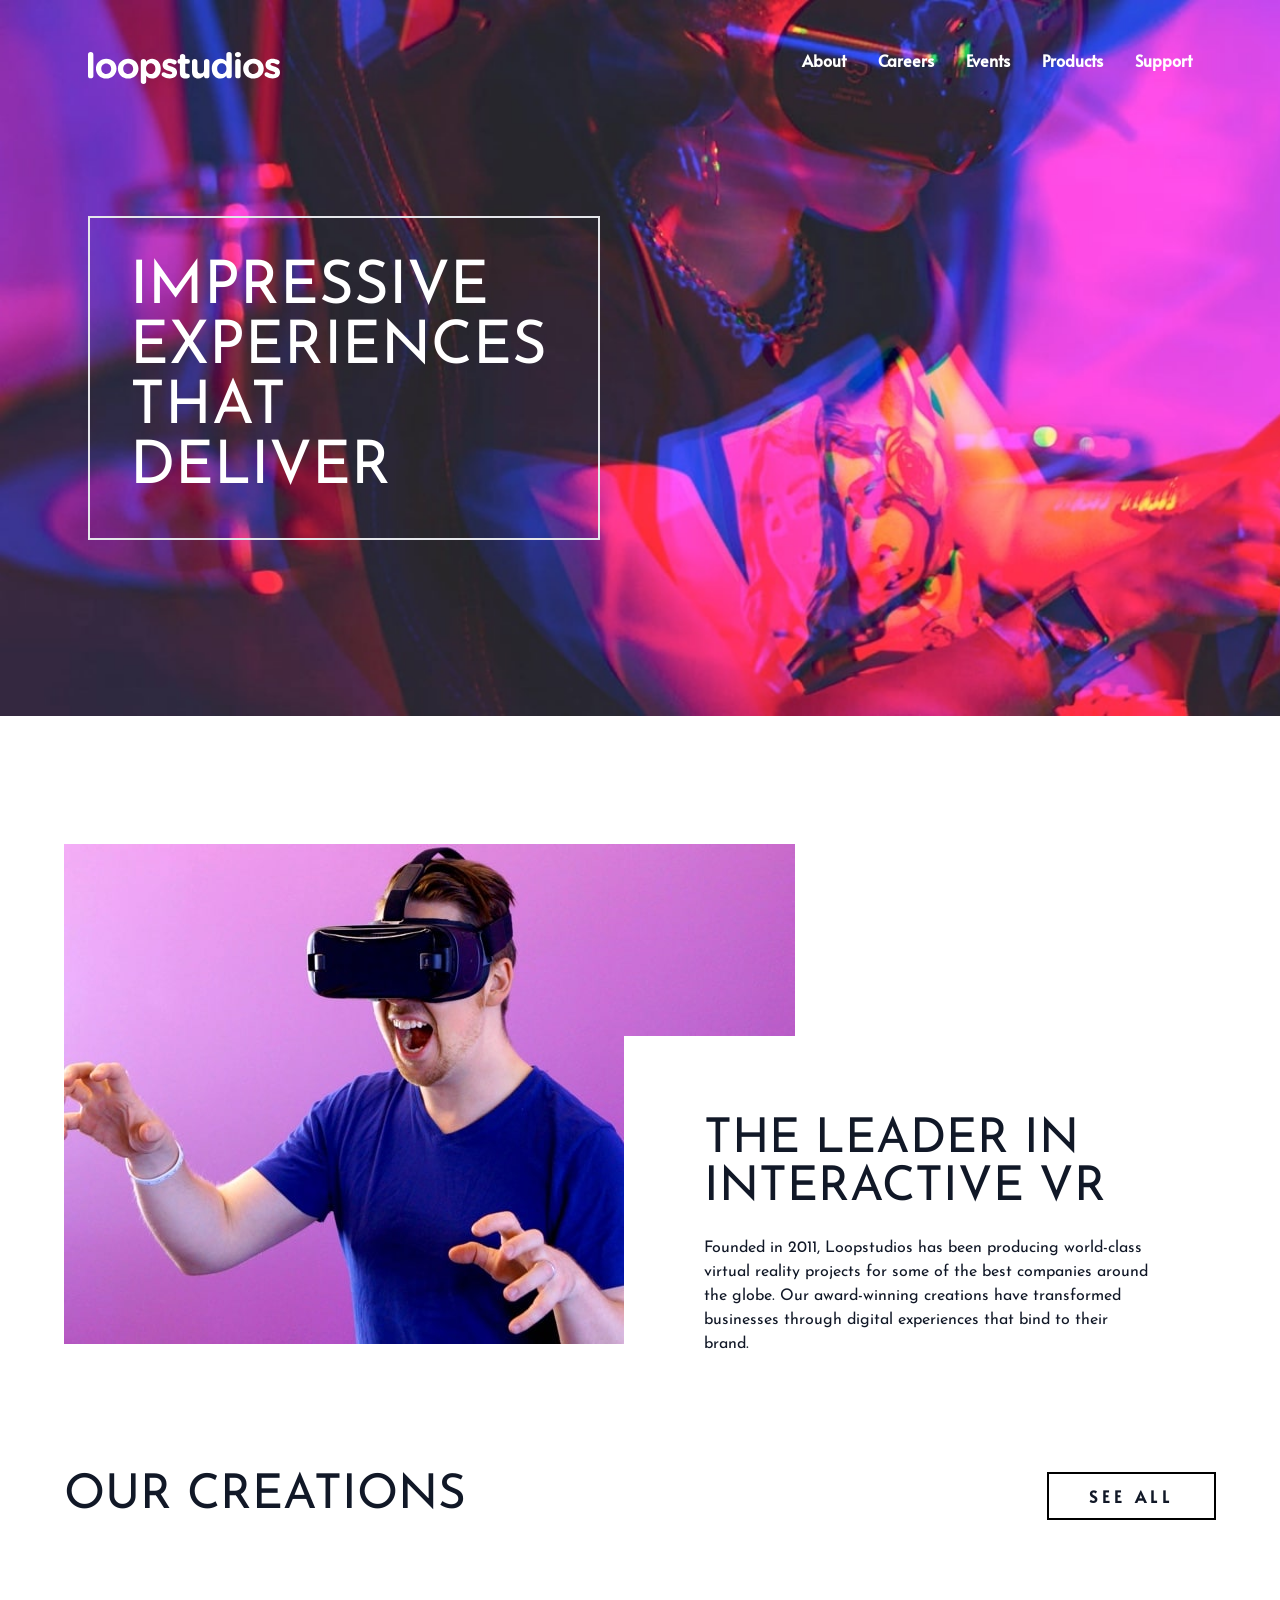
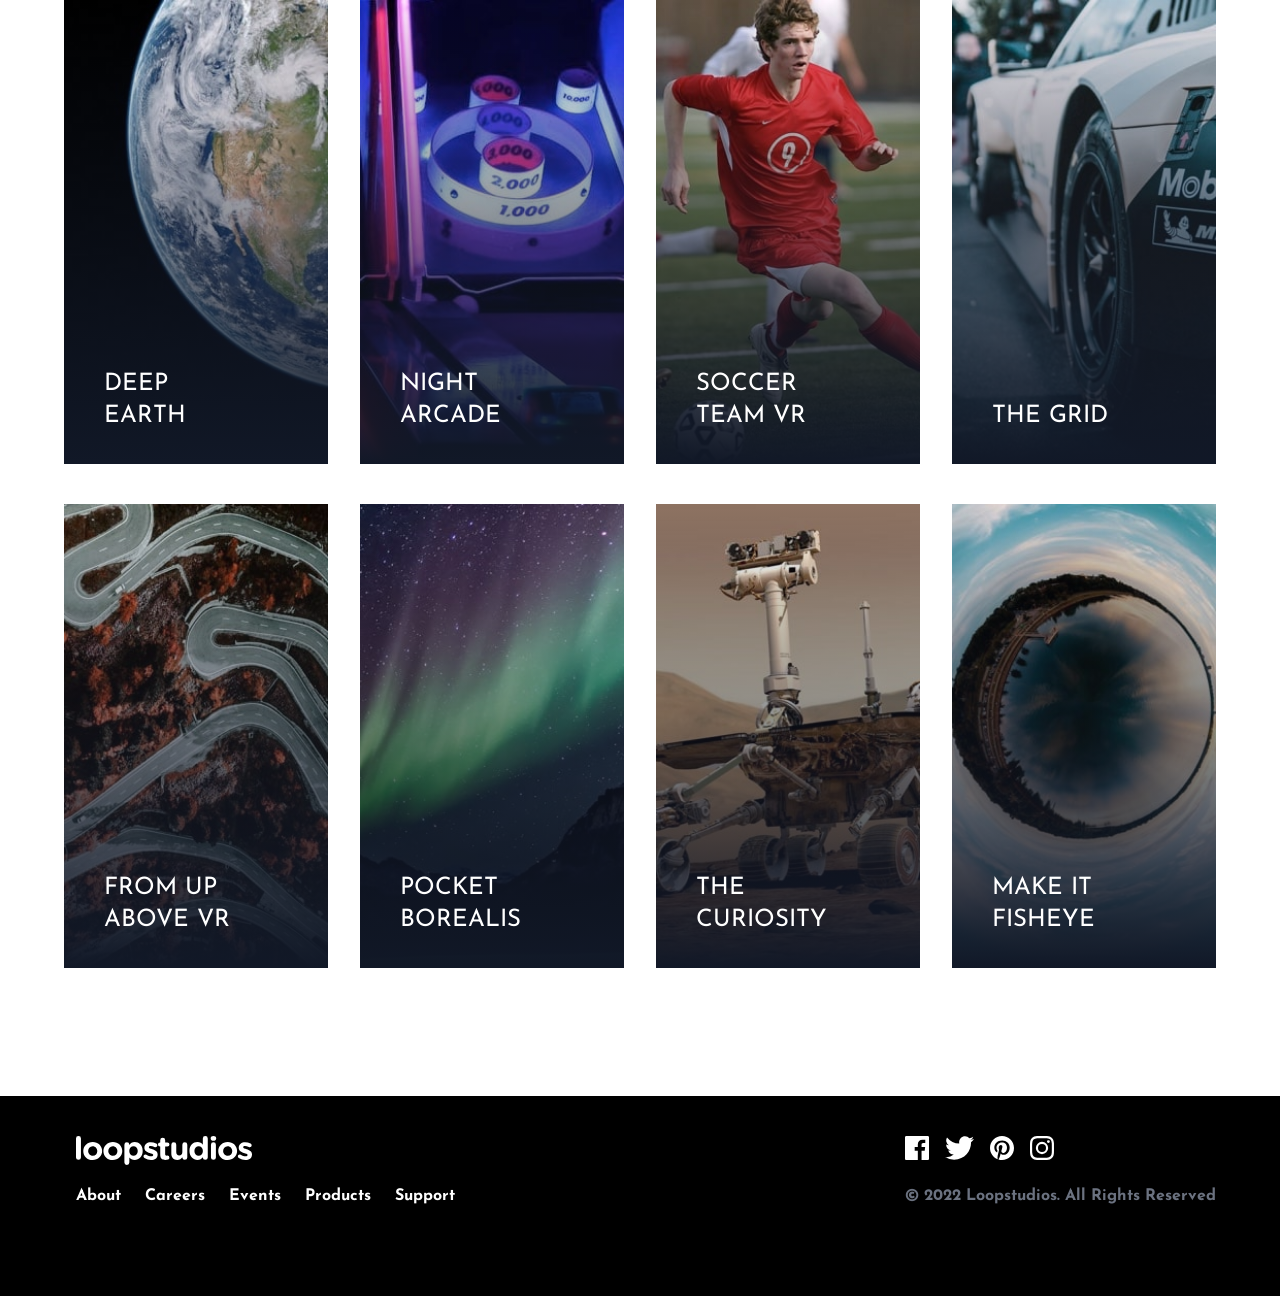
<file: index.html>
<!DOCTYPE html>
<html lang="en">
  <head>
    <meta charset="UTF-8" />
    <meta http-equiv="X-UA-Compatible" content="IE=edge" />
    <meta name="viewport" content="width=device-width, initial-scale=1.0" />
    <link rel="preconnect" href="https://fonts.googleapis.com" />
    <link rel="preconnect" href="https://fonts.gstatic.com" crossorigin />
    <link
      href="https://fonts.googleapis.com/css2?family=Alata&family=Josefin+Sans:wght@300&display=swap"
      rel="stylesheet"
    />
    <script src="js/script.js" defer></script>
    <link rel="stylesheet" href="css/style.css" />
    <title>loopstudios</title>
  </head>
  <body>
    <!-- Hero Section -->
    <section id="hero">
      <!-- Hero Container -->
      <div class="container max-w-6xl mx-auto px-6 py-12">
        <!-- Menu/Logo Container -->
        <nav class="flex items-center justify-between font-bold text-white">
          <!-- Logo -->
          <img src="images/logo.svg" alt="" />
          <!-- Menu -->
          <div class="hidden h-10 font-alata md:flex md:space-x-8">
            <div class="group">
              <a href="#">About</a>
              <div
                class="mx-2 group-hover:border-b group-hover:border-blue-50"
              ></div>
            </div>
            <div class="group">
              <a href="#">Careers</a>
              <div
                class="mx-2 group-hover:border-b group-hover:border-blue-50"
              ></div>
            </div>
            <div class="group">
              <a href="#">Events</a>
              <div
                class="mx-2 group-hover:border-b group-hover:border-blue-50"
              ></div>
            </div>
            <div class="group">
              <a href="#">Products</a>
              <div
                class="mx-2 group-hover:border-b group-hover:border-blue-50"
              ></div>
            </div>
            <div class="group">
              <a href="#">Support</a>
              <div
                class="mx-2 group-hover:border-b group-hover:border-blue-50"
              ></div>
            </div>
          </div>

          <!-- Hamburger Button -->
          <div class="md:hidden">
            <button
              id="menu-btn"
              type="button"
              class="z-40 block hamburger md:hidden focus:outline-none"
            >
              <span class="hamburger-top"></span>
              <span class="hamburger-middle"></span>
              <span class="hamburger-bottom"></span>
            </button>
          </div>
        </nav>

        <!-- Mobile Menu -->
        <div
          id="menu"
          class="absolute top-0 bottom-0 left-0 hidden flex-col self-end w-full min-h-screen py-1 pt-40 pl-12 space-y-3 text-lg text-white uppercase bg-black"
        >
          <a href="#" class="hover:text-pink-500">About</a>
          <a href="#" class="hover:text-pink-500">Careers</a>
          <a href="#" class="hover:text-pink-500">Events</a>
          <a href="#" class="hover:text-pink-500">Products</a>
          <a href="#" class="hover:text-pink-500">Support</a>
        </div>

        <div
          class="max-w-lg mt-32 mb-32 p-4 font-sans text-4xl text-white uppercase border-2 md:p-10 md:m-32 md:mx-0 md:text-6xl"
        >
          Impressive Experiences That Deliver
        </div>
      </div>
    </section>

    <!-- Feature Section -->
    <section id="feature">
      <!-- Feature Container -->
      <div
        class="relative container flex flex-col max-w-6xl mx-auto my-32 px-6 text-gray-900 md:flex-row md:px-0"
      >
        <!-- Image -->
        <img src="images/desktop/image-interactive.jpg" alt="" />

        <!-- Text Container -->
        <div
          class="top-48 pr-0 bg-white md:absolute md:right-0 md:py-20 md:pl-20"
        >
          <h2
            class="max-w-lg mt-10 mb-6 font-sans text-4xl text-center text-gray-900 uppercase md:text-5xl md:mt-0 md:text-left"
          >
            The leader in interactive VR
          </h2>

          <p class="max-w-md text-center md:text-left">
            Founded in 2011, Loopstudios has been producing world-class virtual
            reality projects for some of the best companies around the globe.
            Our award-winning creations have transformed businesses through
            digital experiences that bind to their brand.
          </p>
        </div>
      </div>
    </section>

    <!-- Creations Section -->
    <section id="creations">
      <!-- Creations Container -->
      <div class="container max-w-6xl mx-auto my-32 px-6 text-gray-900 md:px-0">
        <!-- Creations Header -->
        <div class="flex justify-center mb-20 md:justify-between">
          <h2 class="text-4xl text-center uppercase md:text-left md:text-5xl">
            Our Creations
          </h2>

          <button class="hidden btn md:block">See All</button>
        </div>

        <!-- Items Container -->
        <div class="item-container">
          <!-- Item 1 -->
          <div class="group item">
            <!-- Desktop Image -->
            <img
              src="images/desktop/image-deep-earth.jpg"
              alt=""
              class="hidden w-full duration-200 md:block group-hover:scale-110"
            />
            <!-- Mobile Image -->
            <img
              src="images/mobile/image-deep-earth.jpg"
              alt=""
              class="w-full md:hidden"
            />
            <!-- Item Gradient -->
            <div class="item-gradient"></div>
            <!-- Item Text -->
            <h5>Deep Earth</h5>
          </div>

          <!-- Item 2 -->
          <div class="group item">
            <!-- Desktop Image -->
            <img
              src="images/desktop/image-night-arcade.jpg"
              alt=""
              class="hidden w-full duration-200 md:block group-hover:scale-110"
            />
            <!-- Mobile Image -->
            <img
              src="images/mobile/image-night-arcade.jpg"
              alt=""
              class="w-full md:hidden"
            />
            <!-- Item Gradient -->
            <div class="item-gradient"></div>
            <!-- Item Text -->
            <h5>Night Arcade</h5>
          </div>

          <!-- Item 3 -->
          <div class="group item">
            <!-- Desktop Image -->
            <img
              src="images/desktop/image-soccer-team.jpg"
              alt=""
              class="hidden w-full duration-200 md:block group-hover:scale-110"
            />
            <!-- Mobile Image -->
            <img
              src="images/mobile/image-soccer-team.jpg"
              alt=""
              class="w-full md:hidden"
            />
            <!-- Item Gradient -->
            <div class="item-gradient"></div>
            <!-- Item Text -->
            <h5>Soccer Team VR</h5>
          </div>

          <!-- Item 4 -->
          <div class="group item">
            <!-- Desktop Image -->
            <img
              src="images/desktop/image-grid.jpg"
              alt=""
              class="hidden w-full duration-200 md:block group-hover:scale-110"
            />
            <!-- Mobile Image -->
            <img
              src="images/mobile/image-grid.jpg"
              alt=""
              class="w-full md:hidden"
            />
            <!-- Item Gradient -->
            <div class="item-gradient"></div>
            <!-- Item Text -->
            <h5>The Grid</h5>
          </div>
        </div>

        <!-- Item Container 2 -->
        <div class="item-container mt-10">
          <!-- Item 1 -->
          <div class="group item">
            <!-- Desktop Image -->
            <img
              src="images/desktop/image-from-above.jpg"
              alt=""
              class="hidden w-full duration-200 md:block group-hover:scale-110"
            />
            <!-- Mobile Image -->
            <img
              src="images/mobile/image-from-above.jpg"
              alt=""
              class="w-full md:hidden"
            />
            <!-- Item Gradient -->
            <div class="item-gradient"></div>
            <!-- Item Text -->
            <h5>From Up Above VR</h5>
          </div>

          <!-- Item 2 -->
          <div class="group item">
            <!-- Desktop Image -->
            <img
              src="images/desktop/image-pocket-borealis.jpg"
              alt=""
              class="hidden w-full duration-200 md:block group-hover:scale-110"
            />
            <!-- Mobile Image -->
            <img
              src="images/mobile/image-pocket-borealis.jpg"
              alt=""
              class="w-full md:hidden"
            />
            <!-- Item Gradient -->
            <div class="item-gradient"></div>
            <!-- Item Text -->
            <h5>Pocket Borealis</h5>
          </div>

          <!-- Item 3 -->
          <div class="group item">
            <!-- Desktop Image -->
            <img
              src="images/desktop/image-curiosity.jpg"
              alt=""
              class="hidden w-full duration-200 md:block group-hover:scale-110"
            />
            <!-- Mobile Image -->
            <img
              src="images/mobile/image-curiosity.jpg"
              alt=""
              class="w-full md:hidden"
            />
            <!-- Item Gradient -->
            <div class="item-gradient"></div>
            <!-- Item Text -->
            <h5>The Curiosity</h5>
          </div>

          <!-- Item 4 -->
          <div class="group item">
            <!-- Desktop Image -->
            <img
              src="images/desktop/image-fisheye.jpg"
              alt=""
              class="hidden w-full duration-200 md:block group-hover:scale-110"
            />
            <!-- Mobile Image -->
            <img
              src="images/mobile/image-fisheye.jpg"
              alt=""
              class="w-full md:hidden"
            />
            <!-- Item Gradient -->
            <div class="item-gradient"></div>
            <!-- Item Text -->
            <h5>Make It Fisheye</h5>
          </div>
        </div>
        <!-- Bottom Button Container -->
        <div class="flex justify-center mt-10 md:hidden">
          <button class="btn w-full md:hidden">See All</button>
        </div>
      </div>
    </section>

    <footer class="bg-black">
      <!-- Container -->
      <div class="container max-w-6xl py-10 mx-auto">
        <!-- Footer Flex Container -->
        <div
          class="flex flex-col items-center mb-8 space-y-6 md:flex-row md:space-y-0 md:justify-between md:items-start"
        >
          <!-- Menu & Logo Container -->
          <div
            class="flex flex-col items-center space-y-8 md:items-start md:space-y-4"
          >
            <!-- Logo -->
            <div class="h-8">
              <img src="images/logo.svg" alt="" class="w-44 md:ml-3" />
            </div>
            <!-- Menu Container -->
            <div
              class="flex flex-col items-center space-y-4 font-bold text-white md:flex-row md:space-y-0 md:space-x-6 md:ml-3"
            >
              <!-- Item 1 -->
              <div class="h-10 group">
                <a href="#">About</a>
                <div
                  class="mx-2 group-hover:border-b group-hover:border-blue-50"
                ></div>
              </div>
              <!-- Item 2 -->
              <div class="h-10 group">
                <a href="#">Careers</a>
                <div
                  class="mx-2 group-hover:border-b group-hover:border-blue-50"
                ></div>
              </div>
              <!-- Item 3 -->
              <div class="h-10 group">
                <a href="#">Events</a>
                <div
                  class="mx-2 group-hover:border-b group-hover:border-blue-50"
                ></div>
              </div>
              <!-- Item 4 -->
              <div class="h-10 group">
                <a href="#">Products</a>
                <div
                  class="mx-2 group-hover:border-b group-hover:border-blue-50"
                ></div>
              </div>
              <!-- Item 5 -->
              <div class="h-10 group">
                <a href="#">Support</a>
                <div
                  class="mx-2 group-hover:border-b group-hover:border-blue-50"
                ></div>
              </div>
            </div>
          </div>

          <!-- Social & Copy Container -->
          <div
            class="flex flex-col items-start justify-between space-y-4 text-gray-500"
          >
            <!-- Icons Container -->
            <div
              class="flex items-center justify-center mx-auto space-x-4 md:justify-end md:mx-0"
            >
              <!-- Icon 1 -->
              <div class="h-8 group">
                <a href="#">
                  <img src="images/icon-facebook.svg" alt="" class="h-6" />
                </a>
              </div>
              <!-- Icon 2 -->
              <div class="h-8 group">
                <a href="#">
                  <img src="images/icon-twitter.svg" alt="" class="h-6" />
                </a>
              </div>
              <!-- Icon 3 -->
              <div class="h-8 group">
                <a href="#">
                  <img src="images/icon-pinterest.svg" alt="" class="h-6" />
                </a>
              </div>
              <!-- Icon 4 -->
              <div class="h-8 group">
                <a href="#">
                  <img src="images/icon-instagram.svg" alt="" class="h-6" />
                </a>
              </div>
            </div>

            <!-- Copy -->
            <div class="font-bold">
              &copy; 2022 Loopstudios. All Rights Reserved
            </div>
          </div>
        </div>
      </div>
    </footer>
  </body>
</html>
</file>
<file: css/style.css>
/*
! tailwindcss v3.0.24 | MIT License | https://tailwindcss.com
*/

/*
1. Prevent padding and border from affecting element width. (https://github.com/mozdevs/cssremedy/issues/4)
2. Allow adding a border to an element by just adding a border-width. (https://github.com/tailwindcss/tailwindcss/pull/116)
*/

*,
::before,
::after {
  box-sizing: border-box;
  /* 1 */
  border-width: 0;
  /* 2 */
  border-style: solid;
  /* 2 */
  border-color: #e5e7eb;
  /* 2 */
}

::before,
::after {
  --tw-content: '';
}

/*
1. Use a consistent sensible line-height in all browsers.
2. Prevent adjustments of font size after orientation changes in iOS.
3. Use a more readable tab size.
4. Use the user's configured `sans` font-family by default.
*/

html {
  line-height: 1.5;
  /* 1 */
  -webkit-text-size-adjust: 100%;
  /* 2 */
  -moz-tab-size: 4;
  /* 3 */
  -o-tab-size: 4;
     tab-size: 4;
  /* 3 */
  font-family: Josefin Sans, sans-serif;
  /* 4 */
}

/*
1. Remove the margin in all browsers.
2. Inherit line-height from `html` so users can set them as a class directly on the `html` element.
*/

body {
  margin: 0;
  /* 1 */
  line-height: inherit;
  /* 2 */
}

/*
1. Add the correct height in Firefox.
2. Correct the inheritance of border color in Firefox. (https://bugzilla.mozilla.org/show_bug.cgi?id=190655)
3. Ensure horizontal rules are visible by default.
*/

hr {
  height: 0;
  /* 1 */
  color: inherit;
  /* 2 */
  border-top-width: 1px;
  /* 3 */
}

/*
Add the correct text decoration in Chrome, Edge, and Safari.
*/

abbr:where([title]) {
  -webkit-text-decoration: underline dotted;
          text-decoration: underline dotted;
}

/*
Remove the default font size and weight for headings.
*/

h1,
h2,
h3,
h4,
h5,
h6 {
  font-size: inherit;
  font-weight: inherit;
}

/*
Reset links to optimize for opt-in styling instead of opt-out.
*/

a {
  color: inherit;
  text-decoration: inherit;
}

/*
Add the correct font weight in Edge and Safari.
*/

b,
strong {
  font-weight: bolder;
}

/*
1. Use the user's configured `mono` font family by default.
2. Correct the odd `em` font sizing in all browsers.
*/

code,
kbd,
samp,
pre {
  font-family: ui-monospace, SFMono-Regular, Menlo, Monaco, Consolas, "Liberation Mono", "Courier New", monospace;
  /* 1 */
  font-size: 1em;
  /* 2 */
}

/*
Add the correct font size in all browsers.
*/

small {
  font-size: 80%;
}

/*
Prevent `sub` and `sup` elements from affecting the line height in all browsers.
*/

sub,
sup {
  font-size: 75%;
  line-height: 0;
  position: relative;
  vertical-align: baseline;
}

sub {
  bottom: -0.25em;
}

sup {
  top: -0.5em;
}

/*
1. Remove text indentation from table contents in Chrome and Safari. (https://bugs.chromium.org/p/chromium/issues/detail?id=999088, https://bugs.webkit.org/show_bug.cgi?id=201297)
2. Correct table border color inheritance in all Chrome and Safari. (https://bugs.chromium.org/p/chromium/issues/detail?id=935729, https://bugs.webkit.org/show_bug.cgi?id=195016)
3. Remove gaps between table borders by default.
*/

table {
  text-indent: 0;
  /* 1 */
  border-color: inherit;
  /* 2 */
  border-collapse: collapse;
  /* 3 */
}

/*
1. Change the font styles in all browsers.
2. Remove the margin in Firefox and Safari.
3. Remove default padding in all browsers.
*/

button,
input,
optgroup,
select,
textarea {
  font-family: inherit;
  /* 1 */
  font-size: 100%;
  /* 1 */
  line-height: inherit;
  /* 1 */
  color: inherit;
  /* 1 */
  margin: 0;
  /* 2 */
  padding: 0;
  /* 3 */
}

/*
Remove the inheritance of text transform in Edge and Firefox.
*/

button,
select {
  text-transform: none;
}

/*
1. Correct the inability to style clickable types in iOS and Safari.
2. Remove default button styles.
*/

button,
[type='button'],
[type='reset'],
[type='submit'] {
  -webkit-appearance: button;
  /* 1 */
  background-color: transparent;
  /* 2 */
  background-image: none;
  /* 2 */
}

/*
Use the modern Firefox focus style for all focusable elements.
*/

:-moz-focusring {
  outline: auto;
}

/*
Remove the additional `:invalid` styles in Firefox. (https://github.com/mozilla/gecko-dev/blob/2f9eacd9d3d995c937b4251a5557d95d494c9be1/layout/style/res/forms.css#L728-L737)
*/

:-moz-ui-invalid {
  box-shadow: none;
}

/*
Add the correct vertical alignment in Chrome and Firefox.
*/

progress {
  vertical-align: baseline;
}

/*
Correct the cursor style of increment and decrement buttons in Safari.
*/

::-webkit-inner-spin-button,
::-webkit-outer-spin-button {
  height: auto;
}

/*
1. Correct the odd appearance in Chrome and Safari.
2. Correct the outline style in Safari.
*/

[type='search'] {
  -webkit-appearance: textfield;
  /* 1 */
  outline-offset: -2px;
  /* 2 */
}

/*
Remove the inner padding in Chrome and Safari on macOS.
*/

::-webkit-search-decoration {
  -webkit-appearance: none;
}

/*
1. Correct the inability to style clickable types in iOS and Safari.
2. Change font properties to `inherit` in Safari.
*/

::-webkit-file-upload-button {
  -webkit-appearance: button;
  /* 1 */
  font: inherit;
  /* 2 */
}

/*
Add the correct display in Chrome and Safari.
*/

summary {
  display: list-item;
}

/*
Removes the default spacing and border for appropriate elements.
*/

blockquote,
dl,
dd,
h1,
h2,
h3,
h4,
h5,
h6,
hr,
figure,
p,
pre {
  margin: 0;
}

fieldset {
  margin: 0;
  padding: 0;
}

legend {
  padding: 0;
}

ol,
ul,
menu {
  list-style: none;
  margin: 0;
  padding: 0;
}

/*
Prevent resizing textareas horizontally by default.
*/

textarea {
  resize: vertical;
}

/*
1. Reset the default placeholder opacity in Firefox. (https://github.com/tailwindlabs/tailwindcss/issues/3300)
2. Set the default placeholder color to the user's configured gray 400 color.
*/

input::-moz-placeholder, textarea::-moz-placeholder {
  opacity: 1;
  /* 1 */
  color: #9ca3af;
  /* 2 */
}

input:-ms-input-placeholder, textarea:-ms-input-placeholder {
  opacity: 1;
  /* 1 */
  color: #9ca3af;
  /* 2 */
}

input::placeholder,
textarea::placeholder {
  opacity: 1;
  /* 1 */
  color: #9ca3af;
  /* 2 */
}

/*
Set the default cursor for buttons.
*/

button,
[role="button"] {
  cursor: pointer;
}

/*
Make sure disabled buttons don't get the pointer cursor.
*/

:disabled {
  cursor: default;
}

/*
1. Make replaced elements `display: block` by default. (https://github.com/mozdevs/cssremedy/issues/14)
2. Add `vertical-align: middle` to align replaced elements more sensibly by default. (https://github.com/jensimmons/cssremedy/issues/14#issuecomment-634934210)
   This can trigger a poorly considered lint error in some tools but is included by design.
*/

img,
svg,
video,
canvas,
audio,
iframe,
embed,
object {
  display: block;
  /* 1 */
  vertical-align: middle;
  /* 2 */
}

/*
Constrain images and videos to the parent width and preserve their intrinsic aspect ratio. (https://github.com/mozdevs/cssremedy/issues/14)
*/

img,
video {
  max-width: 100%;
  height: auto;
}

/*
Ensure the default browser behavior of the `hidden` attribute.
*/

[hidden] {
  display: none;
}

h5 {
  position: absolute;
  bottom: 1rem;
  width: 13rem;
  padding-left: 1.5rem;
  padding-right: 1.5rem;
  transition-duration: 200ms;
}

.group:hover h5 {
  --tw-scale-x: 1.1;
  --tw-scale-y: 1.1;
  transform: translate(var(--tw-translate-x), var(--tw-translate-y)) rotate(var(--tw-rotate)) skewX(var(--tw-skew-x)) skewY(var(--tw-skew-y)) scaleX(var(--tw-scale-x)) scaleY(var(--tw-scale-y));
  --tw-text-opacity: 1;
  color: rgb(0 0 0 / var(--tw-text-opacity));
}

@media (min-width: 768px) {
  h5 {
    bottom: 2rem;
    padding-left: 2.5rem;
    padding-right: 2.5rem;
  }
}

*, ::before, ::after {
  --tw-translate-x: 0;
  --tw-translate-y: 0;
  --tw-rotate: 0;
  --tw-skew-x: 0;
  --tw-skew-y: 0;
  --tw-scale-x: 1;
  --tw-scale-y: 1;
  --tw-pan-x:  ;
  --tw-pan-y:  ;
  --tw-pinch-zoom:  ;
  --tw-scroll-snap-strictness: proximity;
  --tw-ordinal:  ;
  --tw-slashed-zero:  ;
  --tw-numeric-figure:  ;
  --tw-numeric-spacing:  ;
  --tw-numeric-fraction:  ;
  --tw-ring-inset:  ;
  --tw-ring-offset-width: 0px;
  --tw-ring-offset-color: #fff;
  --tw-ring-color: rgb(59 130 246 / 0.5);
  --tw-ring-offset-shadow: 0 0 #0000;
  --tw-ring-shadow: 0 0 #0000;
  --tw-shadow: 0 0 #0000;
  --tw-shadow-colored: 0 0 #0000;
  --tw-blur:  ;
  --tw-brightness:  ;
  --tw-contrast:  ;
  --tw-grayscale:  ;
  --tw-hue-rotate:  ;
  --tw-invert:  ;
  --tw-saturate:  ;
  --tw-sepia:  ;
  --tw-drop-shadow:  ;
  --tw-backdrop-blur:  ;
  --tw-backdrop-brightness:  ;
  --tw-backdrop-contrast:  ;
  --tw-backdrop-grayscale:  ;
  --tw-backdrop-hue-rotate:  ;
  --tw-backdrop-invert:  ;
  --tw-backdrop-opacity:  ;
  --tw-backdrop-saturate:  ;
  --tw-backdrop-sepia:  ;
}

.container {
  width: 100%;
}

@media (min-width: 480px) {
  .container {
    max-width: 480px;
  }
}

@media (min-width: 768px) {
  .container {
    max-width: 768px;
  }
}

@media (min-width: 976px) {
  .container {
    max-width: 976px;
  }
}

@media (min-width: 1440px) {
  .container {
    max-width: 1440px;
  }
}

.btn {
  margin-top: 0px;
  margin-bottom: 0px;
  border-width: 2px;
  --tw-border-opacity: 1;
  border-color: rgb(0 0 0 / var(--tw-border-opacity));
  padding-left: 2.5rem;
  padding-right: 2.5rem;
  padding-top: 0.5rem;
  padding-bottom: 0.5rem;
  font-family: Alata;
  font-weight: 700;
  text-transform: uppercase;
  letter-spacing: .3em;
}

.btn:hover {
  --tw-bg-opacity: 1;
  background-color: rgb(0 0 0 / var(--tw-bg-opacity));
  --tw-text-opacity: 1;
  color: rgb(255 255 255 / var(--tw-text-opacity));
}

.item-container {
  display: flex;
  width: 100%;
  flex-direction: column;
  justify-content: space-between;
}

.item-container > :not([hidden]) ~ :not([hidden]) {
  --tw-space-y-reverse: 0;
  margin-top: calc(1.5rem * calc(1 - var(--tw-space-y-reverse)));
  margin-bottom: calc(1.5rem * var(--tw-space-y-reverse));
}

.item-container {
  font-size: 1.5rem;
  line-height: 2rem;
  text-transform: uppercase;
  --tw-text-opacity: 1;
  color: rgb(255 255 255 / var(--tw-text-opacity));
}

@media (min-width: 768px) {
  .item-container {
    flex-direction: row;
  }

  .item-container > :not([hidden]) ~ :not([hidden]) {
    --tw-space-y-reverse: 0;
    margin-top: calc(0px * calc(1 - var(--tw-space-y-reverse)));
    margin-bottom: calc(0px * var(--tw-space-y-reverse));
    --tw-space-x-reverse: 0;
    margin-right: calc(2rem * var(--tw-space-x-reverse));
    margin-left: calc(2rem * calc(1 - var(--tw-space-x-reverse)));
  }
}

.item {
  position: relative;
  overflow: hidden;
}

@media (min-width: 768px) {
  .item {
    width: 25%;
  }
}

.item-gradient {
  position: absolute;
  top: 0px;
  bottom: 0px;
  right: 0px;
  left: 0px;
  background-image: linear-gradient(to bottom, var(--tw-gradient-stops));
  --tw-gradient-from: transparent;
  --tw-gradient-stops: var(--tw-gradient-from), var(--tw-gradient-to, rgb(0 0 0 / 0));
  --tw-gradient-to: #111827;
}

.group:hover .item-gradient {
  --tw-gradient-from: #f9fafb;
  --tw-gradient-stops: var(--tw-gradient-from), var(--tw-gradient-to, rgb(249 250 251 / 0));
  --tw-gradient-to: #fff;
  opacity: 0.7;
}

.absolute {
  position: absolute;
}

.relative {
  position: relative;
}

.top-48 {
  top: 12rem;
}

.top-0 {
  top: 0px;
}

.bottom-0 {
  bottom: 0px;
}

.left-0 {
  left: 0px;
}

.z-40 {
  z-index: 40;
}

.mx-auto {
  margin-left: auto;
  margin-right: auto;
}

.mx-2 {
  margin-left: 0.5rem;
  margin-right: 0.5rem;
}

.my-32 {
  margin-top: 8rem;
  margin-bottom: 8rem;
}

.mt-32 {
  margin-top: 8rem;
}

.mb-32 {
  margin-bottom: 8rem;
}

.mt-10 {
  margin-top: 2.5rem;
}

.mb-6 {
  margin-bottom: 1.5rem;
}

.mb-20 {
  margin-bottom: 5rem;
}

.mb-8 {
  margin-bottom: 2rem;
}

.block {
  display: block;
}

.flex {
  display: flex;
}

.hidden {
  display: none;
}

.h-10 {
  height: 2.5rem;
}

.h-8 {
  height: 2rem;
}

.h-6 {
  height: 1.5rem;
}

.min-h-screen {
  min-height: 100vh;
}

.w-full {
  width: 100%;
}

.w-44 {
  width: 11rem;
}

.max-w-6xl {
  max-width: 72rem;
}

.max-w-lg {
  max-width: 32rem;
}

.max-w-md {
  max-width: 28rem;
}

.flex-col {
  flex-direction: column;
}

.items-start {
  align-items: flex-start;
}

.items-center {
  align-items: center;
}

.justify-center {
  justify-content: center;
}

.justify-between {
  justify-content: space-between;
}

.space-y-6 > :not([hidden]) ~ :not([hidden]) {
  --tw-space-y-reverse: 0;
  margin-top: calc(1.5rem * calc(1 - var(--tw-space-y-reverse)));
  margin-bottom: calc(1.5rem * var(--tw-space-y-reverse));
}

.space-y-8 > :not([hidden]) ~ :not([hidden]) {
  --tw-space-y-reverse: 0;
  margin-top: calc(2rem * calc(1 - var(--tw-space-y-reverse)));
  margin-bottom: calc(2rem * var(--tw-space-y-reverse));
}

.space-y-4 > :not([hidden]) ~ :not([hidden]) {
  --tw-space-y-reverse: 0;
  margin-top: calc(1rem * calc(1 - var(--tw-space-y-reverse)));
  margin-bottom: calc(1rem * var(--tw-space-y-reverse));
}

.space-x-4 > :not([hidden]) ~ :not([hidden]) {
  --tw-space-x-reverse: 0;
  margin-right: calc(1rem * var(--tw-space-x-reverse));
  margin-left: calc(1rem * calc(1 - var(--tw-space-x-reverse)));
}

.space-y-3 > :not([hidden]) ~ :not([hidden]) {
  --tw-space-y-reverse: 0;
  margin-top: calc(0.75rem * calc(1 - var(--tw-space-y-reverse)));
  margin-bottom: calc(0.75rem * var(--tw-space-y-reverse));
}

.self-start {
  align-self: flex-start;
}

.self-end {
  align-self: flex-end;
}

.border-2 {
  border-width: 2px;
}

.bg-white {
  --tw-bg-opacity: 1;
  background-color: rgb(255 255 255 / var(--tw-bg-opacity));
}

.bg-black {
  --tw-bg-opacity: 1;
  background-color: rgb(0 0 0 / var(--tw-bg-opacity));
}

.p-4 {
  padding: 1rem;
}

.px-6 {
  padding-left: 1.5rem;
  padding-right: 1.5rem;
}

.py-12 {
  padding-top: 3rem;
  padding-bottom: 3rem;
}

.py-10 {
  padding-top: 2.5rem;
  padding-bottom: 2.5rem;
}

.py-1 {
  padding-top: 0.25rem;
  padding-bottom: 0.25rem;
}

.pr-0 {
  padding-right: 0px;
}

.pt-40 {
  padding-top: 10rem;
}

.pl-12 {
  padding-left: 3rem;
}

.pl-20 {
  padding-left: 5rem;
}

.text-center {
  text-align: center;
}

.font-alata {
  font-family: Alata;
}

.font-sans {
  font-family: Josefin Sans, sans-serif;
}

.text-4xl {
  font-size: 2.25rem;
  line-height: 2.5rem;
}

.text-lg {
  font-size: 1.125rem;
  line-height: 1.75rem;
}

.font-bold {
  font-weight: 700;
}

.uppercase {
  text-transform: uppercase;
}

.text-white {
  --tw-text-opacity: 1;
  color: rgb(255 255 255 / var(--tw-text-opacity));
}

.text-gray-900 {
  --tw-text-opacity: 1;
  color: rgb(17 24 39 / var(--tw-text-opacity));
}

.text-gray-500 {
  --tw-text-opacity: 1;
  color: rgb(107 114 128 / var(--tw-text-opacity));
}

.duration-200 {
  transition-duration: 200ms;
}

#hero {
  background-image: url("../images/desktop/image-hero.jpg");
  background-repeat: no-repeat;
  background-size: cover;
}

@media (max-width: 576px) {
  #hero {
    background-image: url("../images/mobile/image-hero.jpg");
    background-position: center;
  }
}

/* Hamburger Menu */

.hamburger {
  cursor: pointer;
  width: 24px;
  height: 24px;
  transition: all 0.25s;
  position: relative;
}

.hamburger-top,
.hamburger-middle,
.hamburger-bottom {
  position: absolute;
  width: 24px;
  height: 2px;
  top: 0;
  left: 0;
  background: #fff;
  transform: rotate(0);
  transition: all 0.25s;
}

.hamburger-middle {
  transform: translateY(7px);
}

.hamburger-bottom {
  transform: translateY(14px);
}

.open {
  transform: rotate(90deg);
}

.open .hamburger-top {
  transform: rotate(45deg) translateY(6px) translatex(6px);
}

.open .hamburger-middle {
  display: none;
}

.open .hamburger-bottom {
  transform: rotate(-45deg) translateY(6px) translatex(-6px);
}

.hover\:text-pink-500:hover {
  --tw-text-opacity: 1;
  color: rgb(236 72 153 / var(--tw-text-opacity));
}

.focus\:outline-none:focus {
  outline: 2px solid transparent;
  outline-offset: 2px;
}

.group:hover .group-hover\:scale-110 {
  --tw-scale-x: 1.1;
  --tw-scale-y: 1.1;
  transform: translate(var(--tw-translate-x), var(--tw-translate-y)) rotate(var(--tw-rotate)) skewX(var(--tw-skew-x)) skewY(var(--tw-skew-y)) scaleX(var(--tw-scale-x)) scaleY(var(--tw-scale-y));
}

.group:hover .group-hover\:border-b {
  border-bottom-width: 1px;
}

.group:hover .group-hover\:border-blue-50 {
  --tw-border-opacity: 1;
  border-color: rgb(239 246 255 / var(--tw-border-opacity));
}

@media (min-width: 768px) {
  .md\:absolute {
    position: absolute;
  }

  .md\:right-0 {
    right: 0px;
  }

  .md\:m-32 {
    margin: 8rem;
  }

  .md\:mx-0 {
    margin-left: 0px;
    margin-right: 0px;
  }

  .md\:mt-0 {
    margin-top: 0px;
  }

  .md\:ml-3 {
    margin-left: 0.75rem;
  }

  .md\:block {
    display: block;
  }

  .md\:flex {
    display: flex;
  }

  .md\:hidden {
    display: none;
  }

  .md\:flex-row {
    flex-direction: row;
  }

  .md\:items-start {
    align-items: flex-start;
  }

  .md\:justify-end {
    justify-content: flex-end;
  }

  .md\:justify-between {
    justify-content: space-between;
  }

  .md\:space-x-8 > :not([hidden]) ~ :not([hidden]) {
    --tw-space-x-reverse: 0;
    margin-right: calc(2rem * var(--tw-space-x-reverse));
    margin-left: calc(2rem * calc(1 - var(--tw-space-x-reverse)));
  }

  .md\:space-y-0 > :not([hidden]) ~ :not([hidden]) {
    --tw-space-y-reverse: 0;
    margin-top: calc(0px * calc(1 - var(--tw-space-y-reverse)));
    margin-bottom: calc(0px * var(--tw-space-y-reverse));
  }

  .md\:space-y-4 > :not([hidden]) ~ :not([hidden]) {
    --tw-space-y-reverse: 0;
    margin-top: calc(1rem * calc(1 - var(--tw-space-y-reverse)));
    margin-bottom: calc(1rem * var(--tw-space-y-reverse));
  }

  .md\:space-x-6 > :not([hidden]) ~ :not([hidden]) {
    --tw-space-x-reverse: 0;
    margin-right: calc(1.5rem * var(--tw-space-x-reverse));
    margin-left: calc(1.5rem * calc(1 - var(--tw-space-x-reverse)));
  }

  .md\:p-10 {
    padding: 2.5rem;
  }

  .md\:px-0 {
    padding-left: 0px;
    padding-right: 0px;
  }

  .md\:py-20 {
    padding-top: 5rem;
    padding-bottom: 5rem;
  }

  .md\:pl-20 {
    padding-left: 5rem;
  }

  .md\:text-left {
    text-align: left;
  }

  .md\:text-6xl {
    font-size: 3.75rem;
    line-height: 1;
  }

  .md\:text-5xl {
    font-size: 3rem;
    line-height: 1;
  }
}
</file>
